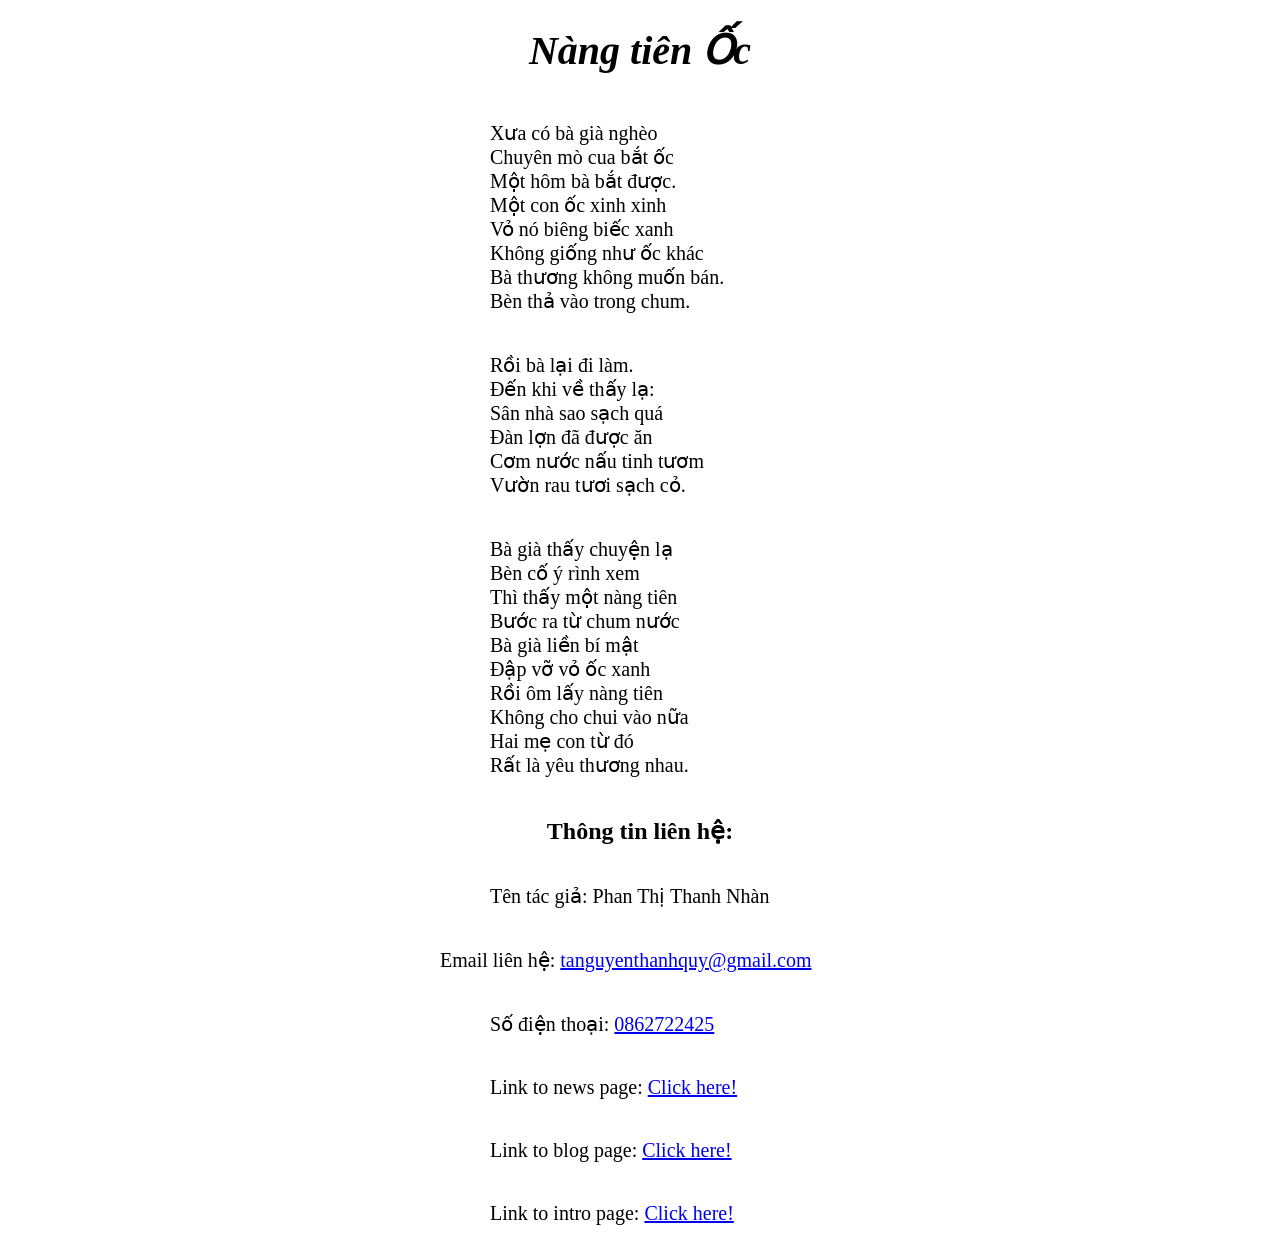
<file: BTDay2/index.html>
<!doctype html>
<html lang="vi">
    <head>
        <meta charset="UTF-8" />
        <meta name="viewport" content="width=device-width, initial-scale=1.0" />
        <title>Nàng tiên Ốc</title>
        <style>
            h1 {
                text-align: center;
                font-size: 40px;
            }
            div {
                display: flex;
                flex-direction: column;
                align-items: center;
            }
            p {
                width: 300px;
                font-size: 20px;
            }
            .email {
                width: 400px;
            }
        </style>
    </head>
    <body>
        <h1><i>Nàng tiên Ốc</i></h1>

        <div>
            <p>
                Xưa có bà già nghèo<br />
                Chuyên mò cua bắt ốc<br />
                Một hôm bà bắt được.<br />
                Một con ốc xinh xinh<br />
                Vỏ nó biêng biếc xanh<br />
                Không giống như ốc khác<br />
                Bà thương không muốn bán.<br />
                Bèn thả vào trong chum.<br />
            </p>
    
            <p>
                Rồi bà lại đi làm.<br />
                Đến khi về thấy lạ:<br />
                Sân nhà sao sạch quá<br />
                Đàn lợn đã được ăn<br />
                Cơm nước nấu tinh tươm<br />
                Vườn rau tươi sạch cỏ.<br />
            </p>
    
            <p>
                Bà già thấy chuyện lạ<br />
                Bèn cố ý rình xem<br />
                Thì thấy một nàng tiên<br />
                Bước ra từ chum nước<br />
                Bà già liền bí mật<br />
                Đập vỡ vỏ ốc xanh<br />
                Rồi ôm lấy nàng tiên<br />
                Không cho chui vào nữa<br />
                Hai mẹ con từ đó<br />
                Rất là yêu thương nhau.<br />
            </p>
        </div>

        <div>
            <h2>Thông tin liên hệ:</h2>
            <p>Tên tác giả: Phan Thị Thanh Nhàn</p>
            <p class="email">Email liên hệ: <a href="mailto:tanguyenthanhquy@gmail.com">tanguyenthanhquy@gmail.com</a></p>
            <p>Số điện thoại: <a href="tel:+84862722425">0862722425</a></p>
            <p>Link to news page: <a href="./news.html" target="_blank">Click here!</a></p>
            <p>Link to blog page: <a href="./blog.html" target="_blank">Click here!</a></p>
            <p>Link to intro page: <a href="./intro.html" target="_blank">Click here!</a></p>
        </div>
    </body>
</html>
</file>
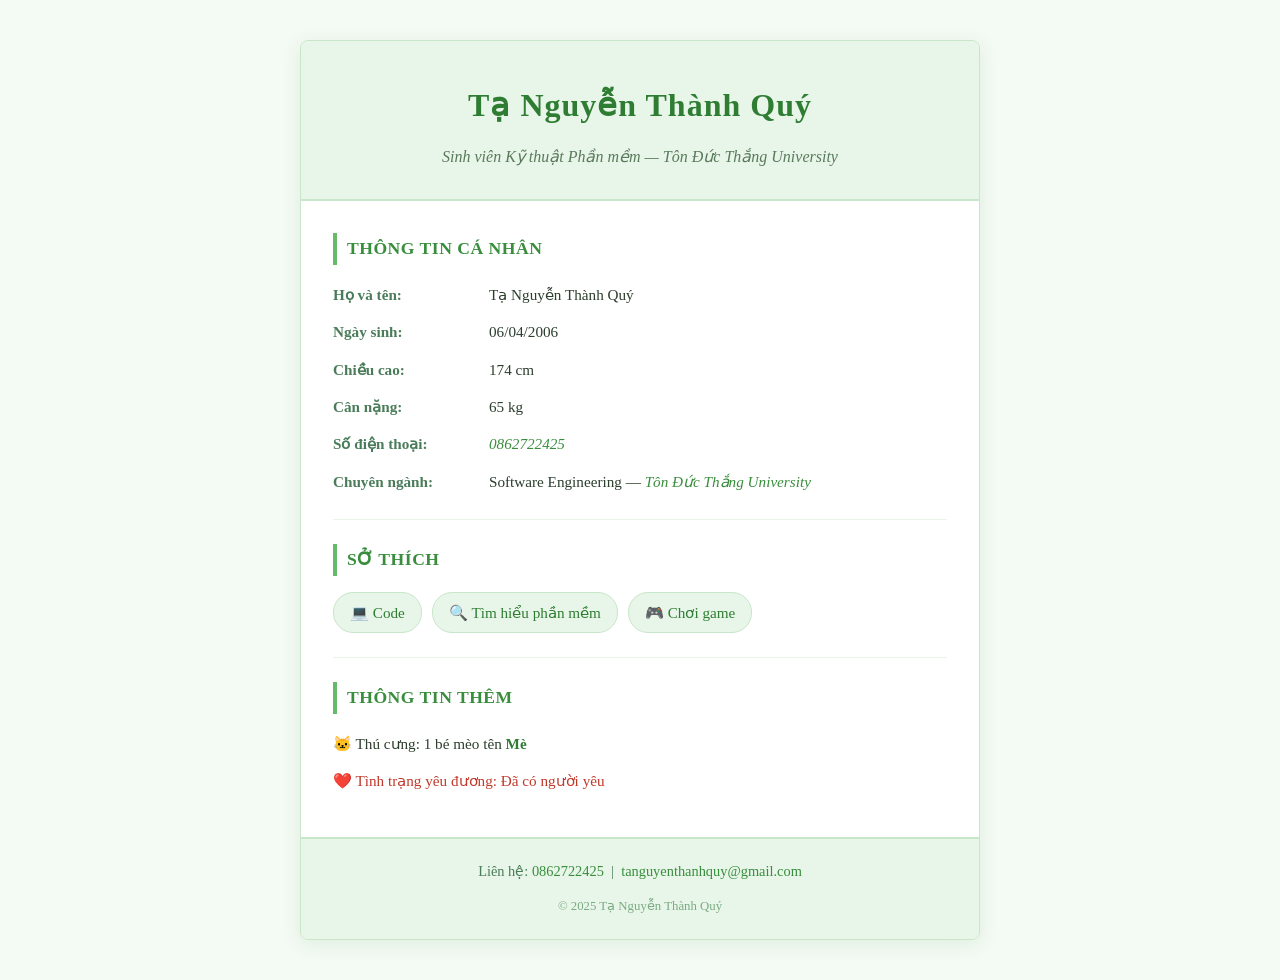
<file: intro.html>
<!DOCTYPE html>
<html lang="vi">
    <head>
        <meta charset="UTF-8" />
        <meta name="viewport" content="width=device-width, initial-scale=1.0" />
        <title>Giới thiệu bản thân - Tạ Nguyễn Thành Quý</title>

        <!-- External CSS -->
        <link rel="stylesheet" href="intro.css" />

        <!-- Internal CSS -->
        <style>
            /* Kiểu dáng riêng cho trang này */
            .container {
                box-shadow: 0 4px 20px rgba(46, 125, 50, 0.1);
            }

            /* Định dạng thẻ time trong dl */
            dd time {
                font-style: normal;
            }

            /* Gạch chân tên trường */
            .university {
                font-style: italic;
                color: #388e3c;
            }

            /* Tên thú cưng nổi bật */
            .pet-name {
                font-weight: bold;
                color: #2e7d32;
            }

            /* Dòng trạng thái yêu đương */
            .relationship {
                display: flex;
                align-items: center;
                gap: 6px;
            }
        </style>
    </head>
    <body>
        <div class="container">

            <!-- Header: Tên và tagline -->
            <header>
                <h1 style="margin-bottom: 8px;">Tạ Nguyễn Thành Quý</h1>
                <p style="font-style: italic; color: #5a7a5c; font-size: 1rem;">
                    Sinh viên Kỹ thuật Phần mềm &mdash; Tôn Đức Thắng University
                </p>
            </header>

            <!-- Nội dung chính -->
            <main>
                <article>

                    <!-- Mục 1: Thông tin cá nhân -->
                    <section>
                        <h2>Thông tin cá nhân</h2>
                        <dl>
                            <dt>Họ và tên</dt>
                            <dd>Tạ Nguyễn Thành Quý</dd>

                            <dt>Ngày sinh</dt>
                            <dd><time datetime="2006-04-06">06/04/2006</time></dd>

                            <dt>Chiều cao</dt>
                            <dd>174&nbsp;cm</dd>

                            <dt>Cân nặng</dt>
                            <dd>65&nbsp;kg</dd>

                            <dt>Số điện thoại</dt>
                            <dd>
                                <address>
                                    <a href="tel:+84862722425">0862722425</a>
                                </address>
                            </dd>

                            <dt>Chuyên ngành</dt>
                            <dd>
                                Software Engineering &mdash;
                                <span class="university">Tôn Đức Thắng University</span>
                            </dd>
                        </dl>
                    </section>

                    <!-- Mục 2: Sở thích -->
                    <section>
                        <h2>Sở thích</h2>
                        <ul class="hobby-list">
                            <li>💻 Code</li>
                            <li>🔍 Tìm hiểu phần mềm</li>
                            <li>🎮 Chơi game</li>
                        </ul>
                    </section>

                    <!-- Mục 3: Thông tin thêm -->
                    <section>
                        <h2>Thông tin thêm</h2>
                        <div class="extra-info">
                            <p>
                                🐱 Thú cưng: 1 bé mèo tên
                                <span class="pet-name">Mè</span>
                            </p>
                            <p class="relationship" style="color: #c0392b;">
                                ❤️ Tình trạng yêu đương: Đã có người yêu
                            </p>
                        </div>
                    </section>

                </article>
            </main>

            <!-- Footer: Liên hệ -->
            <footer>
                <address>
                    Liên hệ:
                    <a href="tel:+84862722425">0862722425</a>
                    &nbsp;|&nbsp;
                    <a href="mailto:tanguyenthanhquy@gmail.com">tanguyenthanhquy@gmail.com</a>
                </address>
                <small>&copy; 2025 Tạ Nguyễn Thành Quý</small>
            </footer>

        </div>
    </body>
</html>
</file>
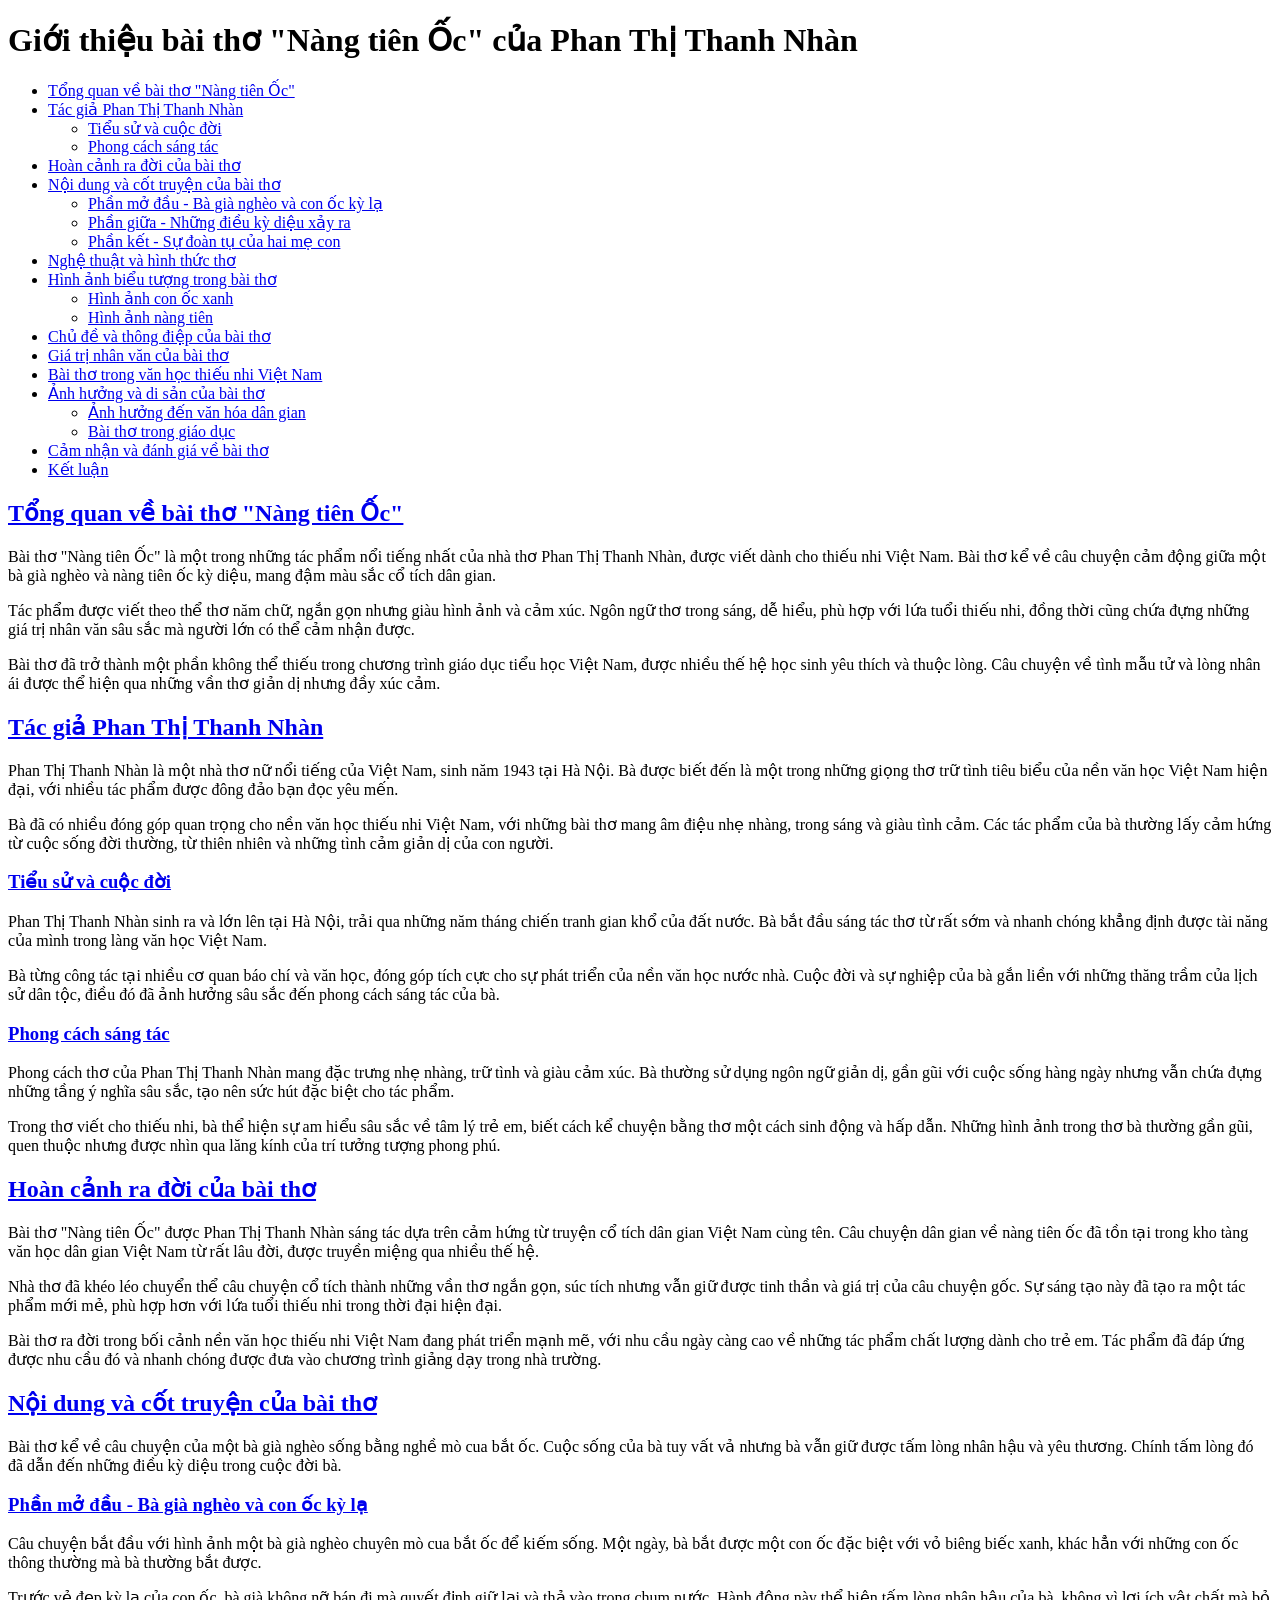
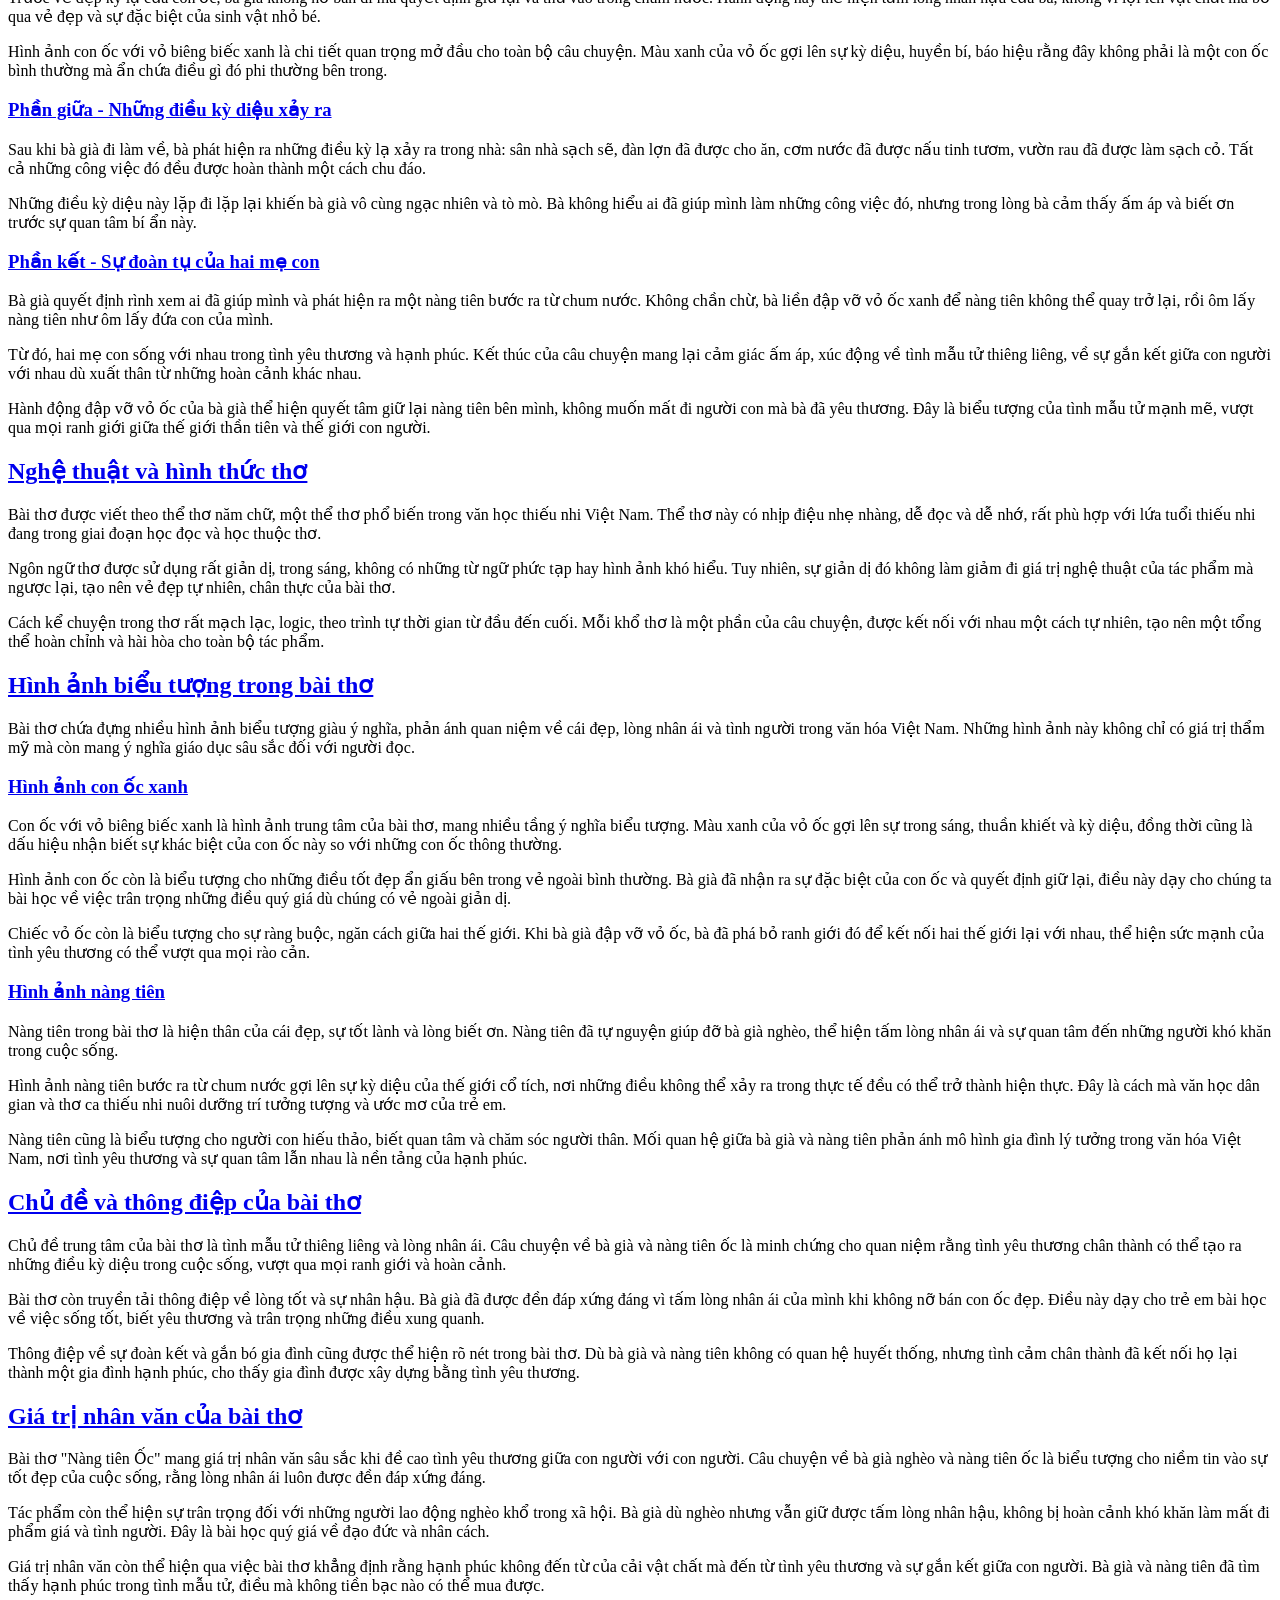
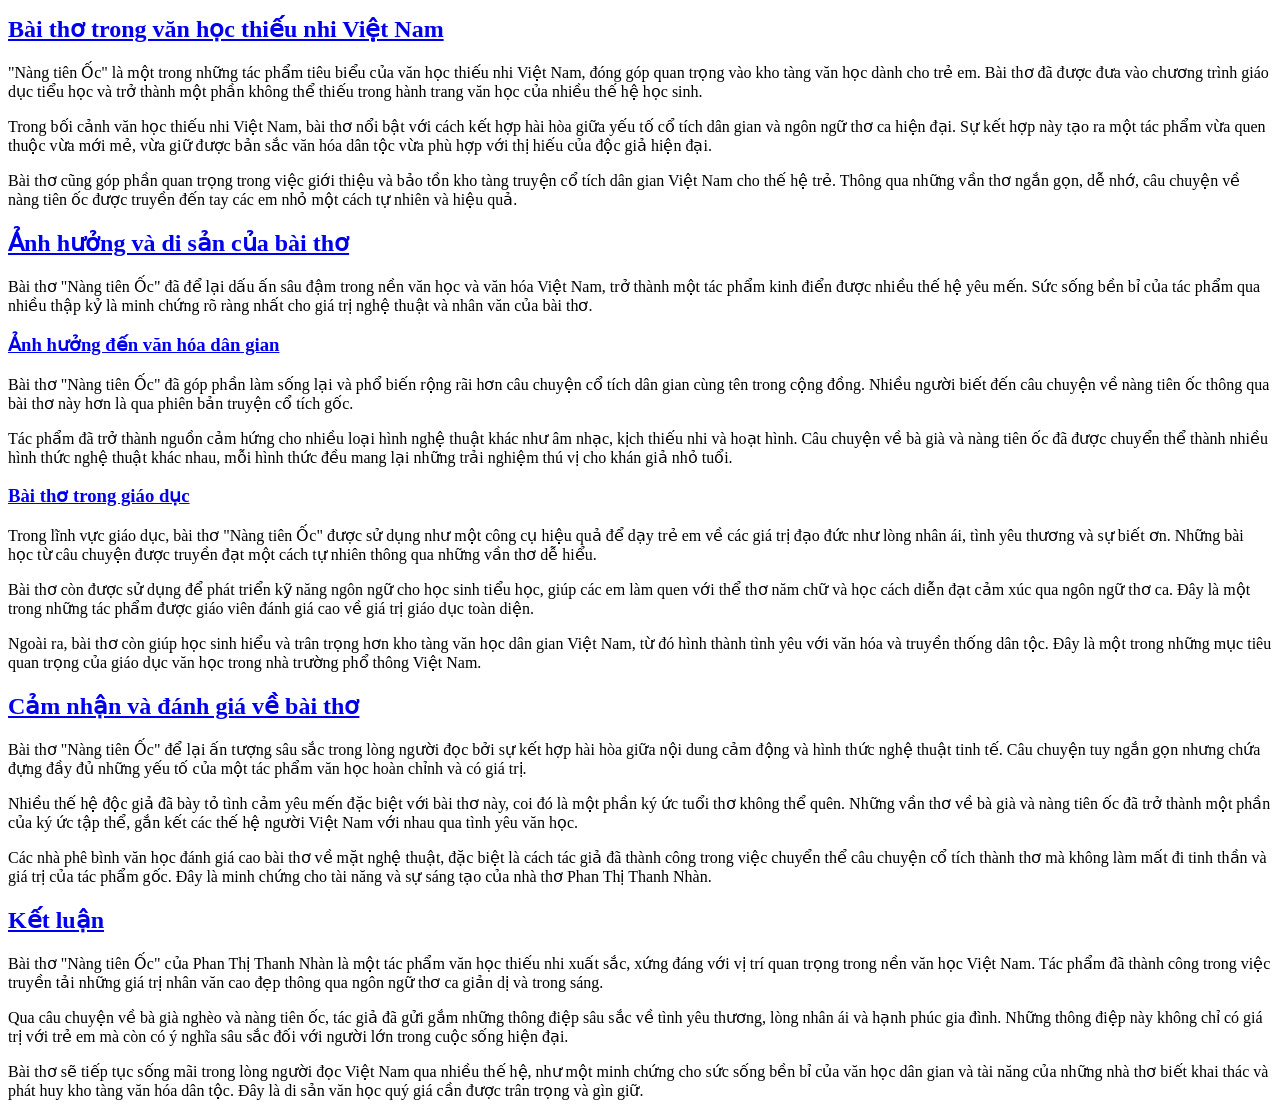
<file: news.html>
<!DOCTYPE html>
<html lang="vi">
<head>
    <meta charset="UTF-8">
    <meta name="viewport" content="width=device-width, initial-scale=1.0">
    <title>Giới thiệu bài thơ Nàng tiên Ốc</title>
</head>
<body>

    <h1 id="gioi-thieu-bai-tho">Giới thiệu bài thơ "Nàng tiên Ốc" của Phan Thị Thanh Nhàn</h1>

    <ul>
        <li><a href="#tong-quan-ve-bai-tho">Tổng quan về bài thơ "Nàng tiên Ốc"</a></li>
        <li><a href="#tac-gia-phan-thi-thanh-nhan">Tác giả Phan Thị Thanh Nhàn</a>
            <ul>
                <li><a href="#tieu-su-va-cuoc-doi">Tiểu sử và cuộc đời</a></li>
                <li><a href="#phong-cach-sang-tac">Phong cách sáng tác</a></li>
            </ul>
        </li>
        <li><a href="#hoan-canh-ra-doi-cua-bai-tho">Hoàn cảnh ra đời của bài thơ</a></li>
        <li><a href="#noi-dung-va-cot-truyen">Nội dung và cốt truyện của bài thơ</a>
            <ul>
                <li><a href="#phan-mo-dau">Phần mở đầu - Bà già nghèo và con ốc kỳ lạ</a></li>
                <li><a href="#phan-giua">Phần giữa - Những điều kỳ diệu xảy ra</a></li>
                <li><a href="#phan-ket">Phần kết - Sự đoàn tụ của hai mẹ con</a></li>
            </ul>
        </li>
        <li><a href="#nghe-thuat-va-hinh-thuc-tho">Nghệ thuật và hình thức thơ</a></li>
        <li><a href="#hinh-anh-bieu-tuong">Hình ảnh biểu tượng trong bài thơ</a>
            <ul>
                <li><a href="#hinh-anh-con-oc-xanh">Hình ảnh con ốc xanh</a></li>
                <li><a href="#hinh-anh-nang-tien">Hình ảnh nàng tiên</a></li>
            </ul>
        </li>
        <li><a href="#chu-de-va-thong-diep">Chủ đề và thông điệp của bài thơ</a></li>
        <li><a href="#gia-tri-nhan-van">Giá trị nhân văn của bài thơ</a></li>
        <li><a href="#bai-tho-trong-van-hoc-thieu-nhi">Bài thơ trong văn học thiếu nhi Việt Nam</a></li>
        <li><a href="#anh-huong-va-di-san">Ảnh hưởng và di sản của bài thơ</a>
            <ul>
                <li><a href="#anh-huong-den-van-hoa-dan-gian">Ảnh hưởng đến văn hóa dân gian</a></li>
                <li><a href="#bai-tho-trong-giao-duc">Bài thơ trong giáo dục</a></li>
            </ul>
        </li>
        <li><a href="#cam-nhan-va-danh-gia">Cảm nhận và đánh giá về bài thơ</a></li>
        <li><a href="#ket-luan">Kết luận</a></li>
    </ul>

    <h2 id="tong-quan-ve-bai-tho"><a href="#gioi-thieu-bai-tho">Tổng quan về bài thơ "Nàng tiên Ốc"</a></h2>
    <p>Bài thơ "Nàng tiên Ốc" là một trong những tác phẩm nổi tiếng nhất của nhà thơ Phan Thị Thanh Nhàn, được viết dành cho thiếu nhi Việt Nam. Bài thơ kể về câu chuyện cảm động giữa một bà già nghèo và nàng tiên ốc kỳ diệu, mang đậm màu sắc cổ tích dân gian.</p>
    <p>Tác phẩm được viết theo thể thơ năm chữ, ngắn gọn nhưng giàu hình ảnh và cảm xúc. Ngôn ngữ thơ trong sáng, dễ hiểu, phù hợp với lứa tuổi thiếu nhi, đồng thời cũng chứa đựng những giá trị nhân văn sâu sắc mà người lớn có thể cảm nhận được.</p>
    <p>Bài thơ đã trở thành một phần không thể thiếu trong chương trình giáo dục tiểu học Việt Nam, được nhiều thế hệ học sinh yêu thích và thuộc lòng. Câu chuyện về tình mẫu tử và lòng nhân ái được thể hiện qua những vần thơ giản dị nhưng đầy xúc cảm.</p>

    <h2 id="tac-gia-phan-thi-thanh-nhan"><a href="#gioi-thieu-bai-tho">Tác giả Phan Thị Thanh Nhàn</a></h2>
    <p>Phan Thị Thanh Nhàn là một nhà thơ nữ nổi tiếng của Việt Nam, sinh năm 1943 tại Hà Nội. Bà được biết đến là một trong những giọng thơ trữ tình tiêu biểu của nền văn học Việt Nam hiện đại, với nhiều tác phẩm được đông đảo bạn đọc yêu mến.</p>
    <p>Bà đã có nhiều đóng góp quan trọng cho nền văn học thiếu nhi Việt Nam, với những bài thơ mang âm điệu nhẹ nhàng, trong sáng và giàu tình cảm. Các tác phẩm của bà thường lấy cảm hứng từ cuộc sống đời thường, từ thiên nhiên và những tình cảm giản dị của con người.</p>

    <h3 id="tieu-su-va-cuoc-doi"><a href="#tac-gia-phan-thi-thanh-nhan">Tiểu sử và cuộc đời</a></h3>
    <p>Phan Thị Thanh Nhàn sinh ra và lớn lên tại Hà Nội, trải qua những năm tháng chiến tranh gian khổ của đất nước. Bà bắt đầu sáng tác thơ từ rất sớm và nhanh chóng khẳng định được tài năng của mình trong làng văn học Việt Nam.</p>
    <p>Bà từng công tác tại nhiều cơ quan báo chí và văn học, đóng góp tích cực cho sự phát triển của nền văn học nước nhà. Cuộc đời và sự nghiệp của bà gắn liền với những thăng trầm của lịch sử dân tộc, điều đó đã ảnh hưởng sâu sắc đến phong cách sáng tác của bà.</p>

    <h3 id="phong-cach-sang-tac"><a href="#tac-gia-phan-thi-thanh-nhan">Phong cách sáng tác</a></h3>
    <p>Phong cách thơ của Phan Thị Thanh Nhàn mang đặc trưng nhẹ nhàng, trữ tình và giàu cảm xúc. Bà thường sử dụng ngôn ngữ giản dị, gần gũi với cuộc sống hàng ngày nhưng vẫn chứa đựng những tầng ý nghĩa sâu sắc, tạo nên sức hút đặc biệt cho tác phẩm.</p>
    <p>Trong thơ viết cho thiếu nhi, bà thể hiện sự am hiểu sâu sắc về tâm lý trẻ em, biết cách kể chuyện bằng thơ một cách sinh động và hấp dẫn. Những hình ảnh trong thơ bà thường gần gũi, quen thuộc nhưng được nhìn qua lăng kính của trí tưởng tượng phong phú.</p>

    <h2 id="hoan-canh-ra-doi-cua-bai-tho"><a href="#gioi-thieu-bai-tho">Hoàn cảnh ra đời của bài thơ</a></h2>
    <p>Bài thơ "Nàng tiên Ốc" được Phan Thị Thanh Nhàn sáng tác dựa trên cảm hứng từ truyện cổ tích dân gian Việt Nam cùng tên. Câu chuyện dân gian về nàng tiên ốc đã tồn tại trong kho tàng văn học dân gian Việt Nam từ rất lâu đời, được truyền miệng qua nhiều thế hệ.</p>
    <p>Nhà thơ đã khéo léo chuyển thể câu chuyện cổ tích thành những vần thơ ngắn gọn, súc tích nhưng vẫn giữ được tinh thần và giá trị của câu chuyện gốc. Sự sáng tạo này đã tạo ra một tác phẩm mới mẻ, phù hợp hơn với lứa tuổi thiếu nhi trong thời đại hiện đại.</p>
    <p>Bài thơ ra đời trong bối cảnh nền văn học thiếu nhi Việt Nam đang phát triển mạnh mẽ, với nhu cầu ngày càng cao về những tác phẩm chất lượng dành cho trẻ em. Tác phẩm đã đáp ứng được nhu cầu đó và nhanh chóng được đưa vào chương trình giảng dạy trong nhà trường.</p>

    <h2 id="noi-dung-va-cot-truyen"><a href="#gioi-thieu-bai-tho">Nội dung và cốt truyện của bài thơ</a></h2>
    <p>Bài thơ kể về câu chuyện của một bà già nghèo sống bằng nghề mò cua bắt ốc. Cuộc sống của bà tuy vất vả nhưng bà vẫn giữ được tấm lòng nhân hậu và yêu thương. Chính tấm lòng đó đã dẫn đến những điều kỳ diệu trong cuộc đời bà.</p>

    <h3 id="phan-mo-dau"><a href="#noi-dung-va-cot-truyen">Phần mở đầu - Bà già nghèo và con ốc kỳ lạ</a></h3>
    <p>Câu chuyện bắt đầu với hình ảnh một bà già nghèo chuyên mò cua bắt ốc để kiếm sống. Một ngày, bà bắt được một con ốc đặc biệt với vỏ biêng biếc xanh, khác hẳn với những con ốc thông thường mà bà thường bắt được.</p>
    <p>Trước vẻ đẹp kỳ lạ của con ốc, bà già không nỡ bán đi mà quyết định giữ lại và thả vào trong chum nước. Hành động này thể hiện tấm lòng nhân hậu của bà, không vì lợi ích vật chất mà bỏ qua vẻ đẹp và sự đặc biệt của sinh vật nhỏ bé.</p>
    <p>Hình ảnh con ốc với vỏ biêng biếc xanh là chi tiết quan trọng mở đầu cho toàn bộ câu chuyện. Màu xanh của vỏ ốc gợi lên sự kỳ diệu, huyền bí, báo hiệu rằng đây không phải là một con ốc bình thường mà ẩn chứa điều gì đó phi thường bên trong.</p>

    <h3 id="phan-giua"><a href="#noi-dung-va-cot-truyen">Phần giữa - Những điều kỳ diệu xảy ra</a></h3>
    <p>Sau khi bà già đi làm về, bà phát hiện ra những điều kỳ lạ xảy ra trong nhà: sân nhà sạch sẽ, đàn lợn đã được cho ăn, cơm nước đã được nấu tinh tươm, vườn rau đã được làm sạch cỏ. Tất cả những công việc đó đều được hoàn thành một cách chu đáo.</p>
    <p>Những điều kỳ diệu này lặp đi lặp lại khiến bà già vô cùng ngạc nhiên và tò mò. Bà không hiểu ai đã giúp mình làm những công việc đó, nhưng trong lòng bà cảm thấy ấm áp và biết ơn trước sự quan tâm bí ẩn này.</p>

    <h3 id="phan-ket"><a href="#noi-dung-va-cot-truyen">Phần kết - Sự đoàn tụ của hai mẹ con</a></h3>
    <p>Bà già quyết định rình xem ai đã giúp mình và phát hiện ra một nàng tiên bước ra từ chum nước. Không chần chừ, bà liền đập vỡ vỏ ốc xanh để nàng tiên không thể quay trở lại, rồi ôm lấy nàng tiên như ôm lấy đứa con của mình.</p>
    <p>Từ đó, hai mẹ con sống với nhau trong tình yêu thương và hạnh phúc. Kết thúc của câu chuyện mang lại cảm giác ấm áp, xúc động về tình mẫu tử thiêng liêng, về sự gắn kết giữa con người với nhau dù xuất thân từ những hoàn cảnh khác nhau.</p>
    <p>Hành động đập vỡ vỏ ốc của bà già thể hiện quyết tâm giữ lại nàng tiên bên mình, không muốn mất đi người con mà bà đã yêu thương. Đây là biểu tượng của tình mẫu tử mạnh mẽ, vượt qua mọi ranh giới giữa thế giới thần tiên và thế giới con người.</p>

    <h2 id="nghe-thuat-va-hinh-thuc-tho"><a href="#gioi-thieu-bai-tho">Nghệ thuật và hình thức thơ</a></h2>
    <p>Bài thơ được viết theo thể thơ năm chữ, một thể thơ phổ biến trong văn học thiếu nhi Việt Nam. Thể thơ này có nhịp điệu nhẹ nhàng, dễ đọc và dễ nhớ, rất phù hợp với lứa tuổi thiếu nhi đang trong giai đoạn học đọc và học thuộc thơ.</p>
    <p>Ngôn ngữ thơ được sử dụng rất giản dị, trong sáng, không có những từ ngữ phức tạp hay hình ảnh khó hiểu. Tuy nhiên, sự giản dị đó không làm giảm đi giá trị nghệ thuật của tác phẩm mà ngược lại, tạo nên vẻ đẹp tự nhiên, chân thực của bài thơ.</p>
    <p>Cách kể chuyện trong thơ rất mạch lạc, logic, theo trình tự thời gian từ đầu đến cuối. Mỗi khổ thơ là một phần của câu chuyện, được kết nối với nhau một cách tự nhiên, tạo nên một tổng thể hoàn chỉnh và hài hòa cho toàn bộ tác phẩm.</p>

    <h2 id="hinh-anh-bieu-tuong"><a href="#gioi-thieu-bai-tho">Hình ảnh biểu tượng trong bài thơ</a></h2>
    <p>Bài thơ chứa đựng nhiều hình ảnh biểu tượng giàu ý nghĩa, phản ánh quan niệm về cái đẹp, lòng nhân ái và tình người trong văn hóa Việt Nam. Những hình ảnh này không chỉ có giá trị thẩm mỹ mà còn mang ý nghĩa giáo dục sâu sắc đối với người đọc.</p>

    <h3 id="hinh-anh-con-oc-xanh"><a href="#hinh-anh-bieu-tuong">Hình ảnh con ốc xanh</a></h3>
    <p>Con ốc với vỏ biêng biếc xanh là hình ảnh trung tâm của bài thơ, mang nhiều tầng ý nghĩa biểu tượng. Màu xanh của vỏ ốc gợi lên sự trong sáng, thuần khiết và kỳ diệu, đồng thời cũng là dấu hiệu nhận biết sự khác biệt của con ốc này so với những con ốc thông thường.</p>
    <p>Hình ảnh con ốc còn là biểu tượng cho những điều tốt đẹp ẩn giấu bên trong vẻ ngoài bình thường. Bà già đã nhận ra sự đặc biệt của con ốc và quyết định giữ lại, điều này dạy cho chúng ta bài học về việc trân trọng những điều quý giá dù chúng có vẻ ngoài giản dị.</p>
    <p>Chiếc vỏ ốc còn là biểu tượng cho sự ràng buộc, ngăn cách giữa hai thế giới. Khi bà già đập vỡ vỏ ốc, bà đã phá bỏ ranh giới đó để kết nối hai thế giới lại với nhau, thể hiện sức mạnh của tình yêu thương có thể vượt qua mọi rào cản.</p>

    <h3 id="hinh-anh-nang-tien"><a href="#hinh-anh-bieu-tuong">Hình ảnh nàng tiên</a></h3>
    <p>Nàng tiên trong bài thơ là hiện thân của cái đẹp, sự tốt lành và lòng biết ơn. Nàng tiên đã tự nguyện giúp đỡ bà già nghèo, thể hiện tấm lòng nhân ái và sự quan tâm đến những người khó khăn trong cuộc sống.</p>
    <p>Hình ảnh nàng tiên bước ra từ chum nước gợi lên sự kỳ diệu của thế giới cổ tích, nơi những điều không thể xảy ra trong thực tế đều có thể trở thành hiện thực. Đây là cách mà văn học dân gian và thơ ca thiếu nhi nuôi dưỡng trí tưởng tượng và ước mơ của trẻ em.</p>
    <p>Nàng tiên cũng là biểu tượng cho người con hiếu thảo, biết quan tâm và chăm sóc người thân. Mối quan hệ giữa bà già và nàng tiên phản ánh mô hình gia đình lý tưởng trong văn hóa Việt Nam, nơi tình yêu thương và sự quan tâm lẫn nhau là nền tảng của hạnh phúc.</p>

    <h2 id="chu-de-va-thong-diep"><a href="#gioi-thieu-bai-tho">Chủ đề và thông điệp của bài thơ</a></h2>
    <p>Chủ đề trung tâm của bài thơ là tình mẫu tử thiêng liêng và lòng nhân ái. Câu chuyện về bà già và nàng tiên ốc là minh chứng cho quan niệm rằng tình yêu thương chân thành có thể tạo ra những điều kỳ diệu trong cuộc sống, vượt qua mọi ranh giới và hoàn cảnh.</p>
    <p>Bài thơ còn truyền tải thông điệp về lòng tốt và sự nhân hậu. Bà già đã được đền đáp xứng đáng vì tấm lòng nhân ái của mình khi không nỡ bán con ốc đẹp. Điều này dạy cho trẻ em bài học về việc sống tốt, biết yêu thương và trân trọng những điều xung quanh.</p>
    <p>Thông điệp về sự đoàn kết và gắn bó gia đình cũng được thể hiện rõ nét trong bài thơ. Dù bà già và nàng tiên không có quan hệ huyết thống, nhưng tình cảm chân thành đã kết nối họ lại thành một gia đình hạnh phúc, cho thấy gia đình được xây dựng bằng tình yêu thương.</p>

    <h2 id="gia-tri-nhan-van"><a href="#gioi-thieu-bai-tho">Giá trị nhân văn của bài thơ</a></h2>
    <p>Bài thơ "Nàng tiên Ốc" mang giá trị nhân văn sâu sắc khi đề cao tình yêu thương giữa con người với con người. Câu chuyện về bà già nghèo và nàng tiên ốc là biểu tượng cho niềm tin vào sự tốt đẹp của cuộc sống, rằng lòng nhân ái luôn được đền đáp xứng đáng.</p>
    <p>Tác phẩm còn thể hiện sự trân trọng đối với những người lao động nghèo khổ trong xã hội. Bà già dù nghèo nhưng vẫn giữ được tấm lòng nhân hậu, không bị hoàn cảnh khó khăn làm mất đi phẩm giá và tình người. Đây là bài học quý giá về đạo đức và nhân cách.</p>
    <p>Giá trị nhân văn còn thể hiện qua việc bài thơ khẳng định rằng hạnh phúc không đến từ của cải vật chất mà đến từ tình yêu thương và sự gắn kết giữa con người. Bà già và nàng tiên đã tìm thấy hạnh phúc trong tình mẫu tử, điều mà không tiền bạc nào có thể mua được.</p>

    <h2 id="bai-tho-trong-van-hoc-thieu-nhi"><a href="#gioi-thieu-bai-tho">Bài thơ trong văn học thiếu nhi Việt Nam</a></h2>
    <p>"Nàng tiên Ốc" là một trong những tác phẩm tiêu biểu của văn học thiếu nhi Việt Nam, đóng góp quan trọng vào kho tàng văn học dành cho trẻ em. Bài thơ đã được đưa vào chương trình giáo dục tiểu học và trở thành một phần không thể thiếu trong hành trang văn học của nhiều thế hệ học sinh.</p>
    <p>Trong bối cảnh văn học thiếu nhi Việt Nam, bài thơ nổi bật với cách kết hợp hài hòa giữa yếu tố cổ tích dân gian và ngôn ngữ thơ ca hiện đại. Sự kết hợp này tạo ra một tác phẩm vừa quen thuộc vừa mới mẻ, vừa giữ được bản sắc văn hóa dân tộc vừa phù hợp với thị hiếu của độc giả hiện đại.</p>
    <p>Bài thơ cũng góp phần quan trọng trong việc giới thiệu và bảo tồn kho tàng truyện cổ tích dân gian Việt Nam cho thế hệ trẻ. Thông qua những vần thơ ngắn gọn, dễ nhớ, câu chuyện về nàng tiên ốc được truyền đến tay các em nhỏ một cách tự nhiên và hiệu quả.</p>

    <h2 id="anh-huong-va-di-san"><a href="#gioi-thieu-bai-tho">Ảnh hưởng và di sản của bài thơ</a></h2>
    <p>Bài thơ "Nàng tiên Ốc" đã để lại dấu ấn sâu đậm trong nền văn học và văn hóa Việt Nam, trở thành một tác phẩm kinh điển được nhiều thế hệ yêu mến. Sức sống bền bỉ của tác phẩm qua nhiều thập kỷ là minh chứng rõ ràng nhất cho giá trị nghệ thuật và nhân văn của bài thơ.</p>

    <h3 id="anh-huong-den-van-hoa-dan-gian"><a href="#anh-huong-va-di-san">Ảnh hưởng đến văn hóa dân gian</a></h3>
    <p>Bài thơ "Nàng tiên Ốc" đã góp phần làm sống lại và phổ biến rộng rãi hơn câu chuyện cổ tích dân gian cùng tên trong cộng đồng. Nhiều người biết đến câu chuyện về nàng tiên ốc thông qua bài thơ này hơn là qua phiên bản truyện cổ tích gốc.</p>
    <p>Tác phẩm đã trở thành nguồn cảm hứng cho nhiều loại hình nghệ thuật khác như âm nhạc, kịch thiếu nhi và hoạt hình. Câu chuyện về bà già và nàng tiên ốc đã được chuyển thể thành nhiều hình thức nghệ thuật khác nhau, mỗi hình thức đều mang lại những trải nghiệm thú vị cho khán giả nhỏ tuổi.</p>

    <h3 id="bai-tho-trong-giao-duc"><a href="#anh-huong-va-di-san">Bài thơ trong giáo dục</a></h3>
    <p>Trong lĩnh vực giáo dục, bài thơ "Nàng tiên Ốc" được sử dụng như một công cụ hiệu quả để dạy trẻ em về các giá trị đạo đức như lòng nhân ái, tình yêu thương và sự biết ơn. Những bài học từ câu chuyện được truyền đạt một cách tự nhiên thông qua những vần thơ dễ hiểu.</p>
    <p>Bài thơ còn được sử dụng để phát triển kỹ năng ngôn ngữ cho học sinh tiểu học, giúp các em làm quen với thể thơ năm chữ và học cách diễn đạt cảm xúc qua ngôn ngữ thơ ca. Đây là một trong những tác phẩm được giáo viên đánh giá cao về giá trị giáo dục toàn diện.</p>
    <p>Ngoài ra, bài thơ còn giúp học sinh hiểu và trân trọng hơn kho tàng văn học dân gian Việt Nam, từ đó hình thành tình yêu với văn hóa và truyền thống dân tộc. Đây là một trong những mục tiêu quan trọng của giáo dục văn học trong nhà trường phổ thông Việt Nam.</p>

    <h2 id="cam-nhan-va-danh-gia"><a href="#gioi-thieu-bai-tho">Cảm nhận và đánh giá về bài thơ</a></h2>
    <p>Bài thơ "Nàng tiên Ốc" để lại ấn tượng sâu sắc trong lòng người đọc bởi sự kết hợp hài hòa giữa nội dung cảm động và hình thức nghệ thuật tinh tế. Câu chuyện tuy ngắn gọn nhưng chứa đựng đầy đủ những yếu tố của một tác phẩm văn học hoàn chỉnh và có giá trị.</p>
    <p>Nhiều thế hệ độc giả đã bày tỏ tình cảm yêu mến đặc biệt với bài thơ này, coi đó là một phần ký ức tuổi thơ không thể quên. Những vần thơ về bà già và nàng tiên ốc đã trở thành một phần của ký ức tập thể, gắn kết các thế hệ người Việt Nam với nhau qua tình yêu văn học.</p>
    <p>Các nhà phê bình văn học đánh giá cao bài thơ về mặt nghệ thuật, đặc biệt là cách tác giả đã thành công trong việc chuyển thể câu chuyện cổ tích thành thơ mà không làm mất đi tinh thần và giá trị của tác phẩm gốc. Đây là minh chứng cho tài năng và sự sáng tạo của nhà thơ Phan Thị Thanh Nhàn.</p>

    <h2 id="ket-luan"><a href="#gioi-thieu-bai-tho">Kết luận</a></h2>
    <p>Bài thơ "Nàng tiên Ốc" của Phan Thị Thanh Nhàn là một tác phẩm văn học thiếu nhi xuất sắc, xứng đáng với vị trí quan trọng trong nền văn học Việt Nam. Tác phẩm đã thành công trong việc truyền tải những giá trị nhân văn cao đẹp thông qua ngôn ngữ thơ ca giản dị và trong sáng.</p>
    <p>Qua câu chuyện về bà già nghèo và nàng tiên ốc, tác giả đã gửi gắm những thông điệp sâu sắc về tình yêu thương, lòng nhân ái và hạnh phúc gia đình. Những thông điệp này không chỉ có giá trị với trẻ em mà còn có ý nghĩa sâu sắc đối với người lớn trong cuộc sống hiện đại.</p>
    <p>Bài thơ sẽ tiếp tục sống mãi trong lòng người đọc Việt Nam qua nhiều thế hệ, như một minh chứng cho sức sống bền bỉ của văn học dân gian và tài năng của những nhà thơ biết khai thác và phát huy kho tàng văn hóa dân tộc. Đây là di sản văn học quý giá cần được trân trọng và gìn giữ.</p>

</body>
</html>
</file>
<file: intro.css>
/* ===== External CSS: intro.css ===== */

/* Reset cơ bản */
* {
    box-sizing: border-box;
    margin: 0;
    padding: 0;
}

/* Body */
body {
    font-family: "Times New Roman", Times, serif;
    background-color: #f4faf4;
    color: #2c3e2d;
    line-height: 1.8;
    padding: 40px 16px;
}

/* Container chính */
.container {
    max-width: 680px;
    margin: 0 auto;
    background-color: #ffffff;
    border: 1px solid #c8e6c9;
    border-radius: 8px;
    overflow: hidden;
}

/* ===== Header ===== */
header {
    background-color: #e8f5e9;
    text-align: center;
    padding: 36px 32px 28px;
    border-bottom: 2px solid #c8e6c9;
}

header h1 {
    font-size: 2rem;
    color: #2e7d32;
    letter-spacing: 1px;
}

/* ===== Main & Article ===== */
main {
    padding: 0 32px;
}

article {
    padding: 8px 0;
}

/* ===== Section ===== */
section {
    padding: 24px 0;
    border-bottom: 1px solid #e8f5e9;
}

section:last-of-type {
    border-bottom: none;
}

/* Tiêu đề section */
section h2 {
    font-size: 1.1rem;
    font-weight: bold;
    color: #388e3c;
    text-transform: uppercase;
    letter-spacing: 0.5px;
    margin-bottom: 16px;
    padding-left: 10px;
    border-left: 4px solid #66bb6a;
}

/* ===== Definition List (Thông tin cá nhân) ===== */
dl {
    display: grid;
    grid-template-columns: 140px 1fr;
    gap: 10px 16px;
    align-items: baseline;
}

dt {
    font-weight: bold;
    color: #4a7c59;
    font-size: 0.95rem;
}

dt::after {
    content: ":";
}

dd {
    color: #2c3e2d;
    font-size: 0.95rem;
}

/* ===== Links ===== */
a {
    color: #388e3c;
    text-decoration: none;
}

a:hover {
    text-decoration: underline;
    color: #2e7d32;
}

/* ===== Danh sách sở thích ===== */
.hobby-list {
    list-style: none;
    display: flex;
    flex-wrap: wrap;
    gap: 10px;
    padding: 0;
}

.hobby-list li {
    background-color: #e8f5e9;
    color: #2e7d32;
    border: 1px solid #c8e6c9;
    border-radius: 20px;
    padding: 6px 16px;
    font-size: 0.95rem;
}

.hobby-list li:hover {
    background-color: #c8e6c9;
}

/* ===== Thông tin thêm ===== */
.extra-info p {
    margin-bottom: 10px;
    font-size: 0.95rem;
}

/* ===== Footer ===== */
footer {
    background-color: #e8f5e9;
    text-align: center;
    padding: 20px 32px;
    border-top: 2px solid #c8e6c9;
}

footer address {
    font-style: normal;
    font-size: 0.9rem;
    color: #4a7c59;
    margin-bottom: 6px;
}

footer small {
    font-size: 0.8rem;
    color: #7aab82;
}
</file>
